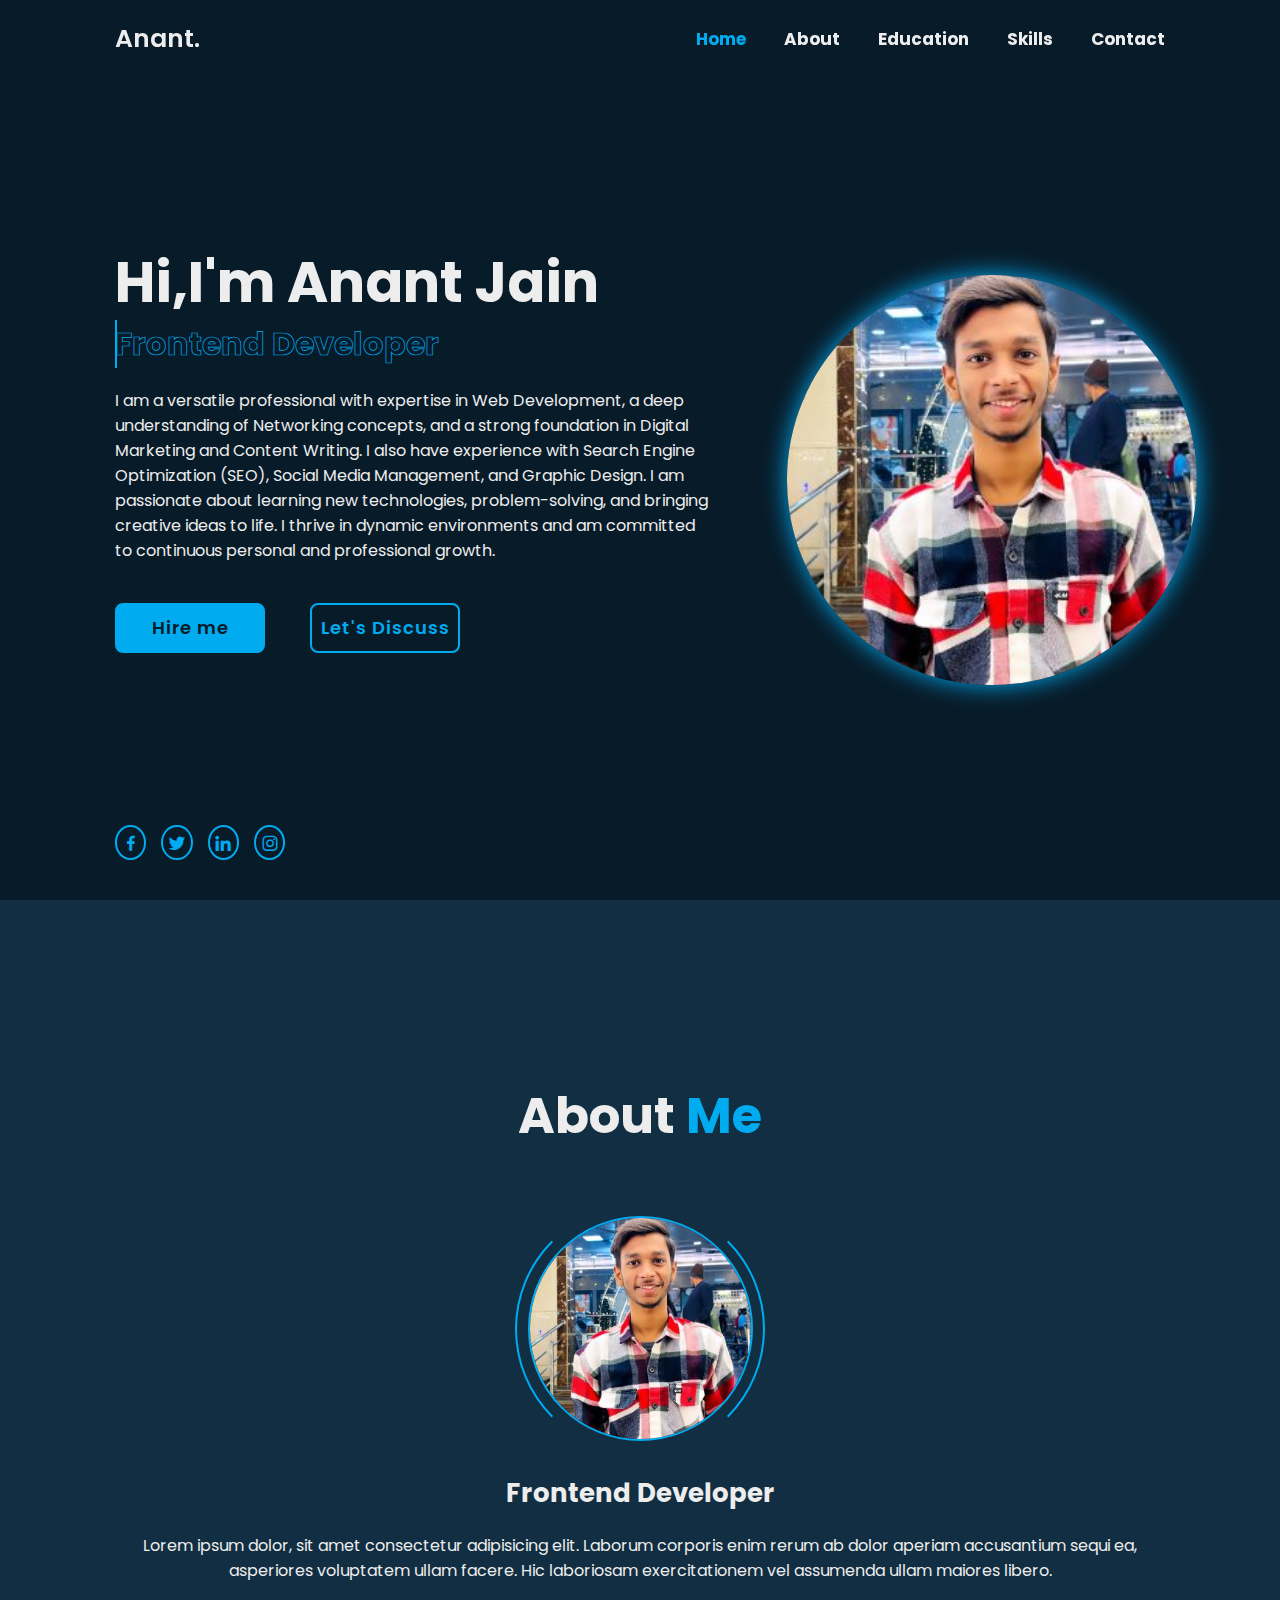
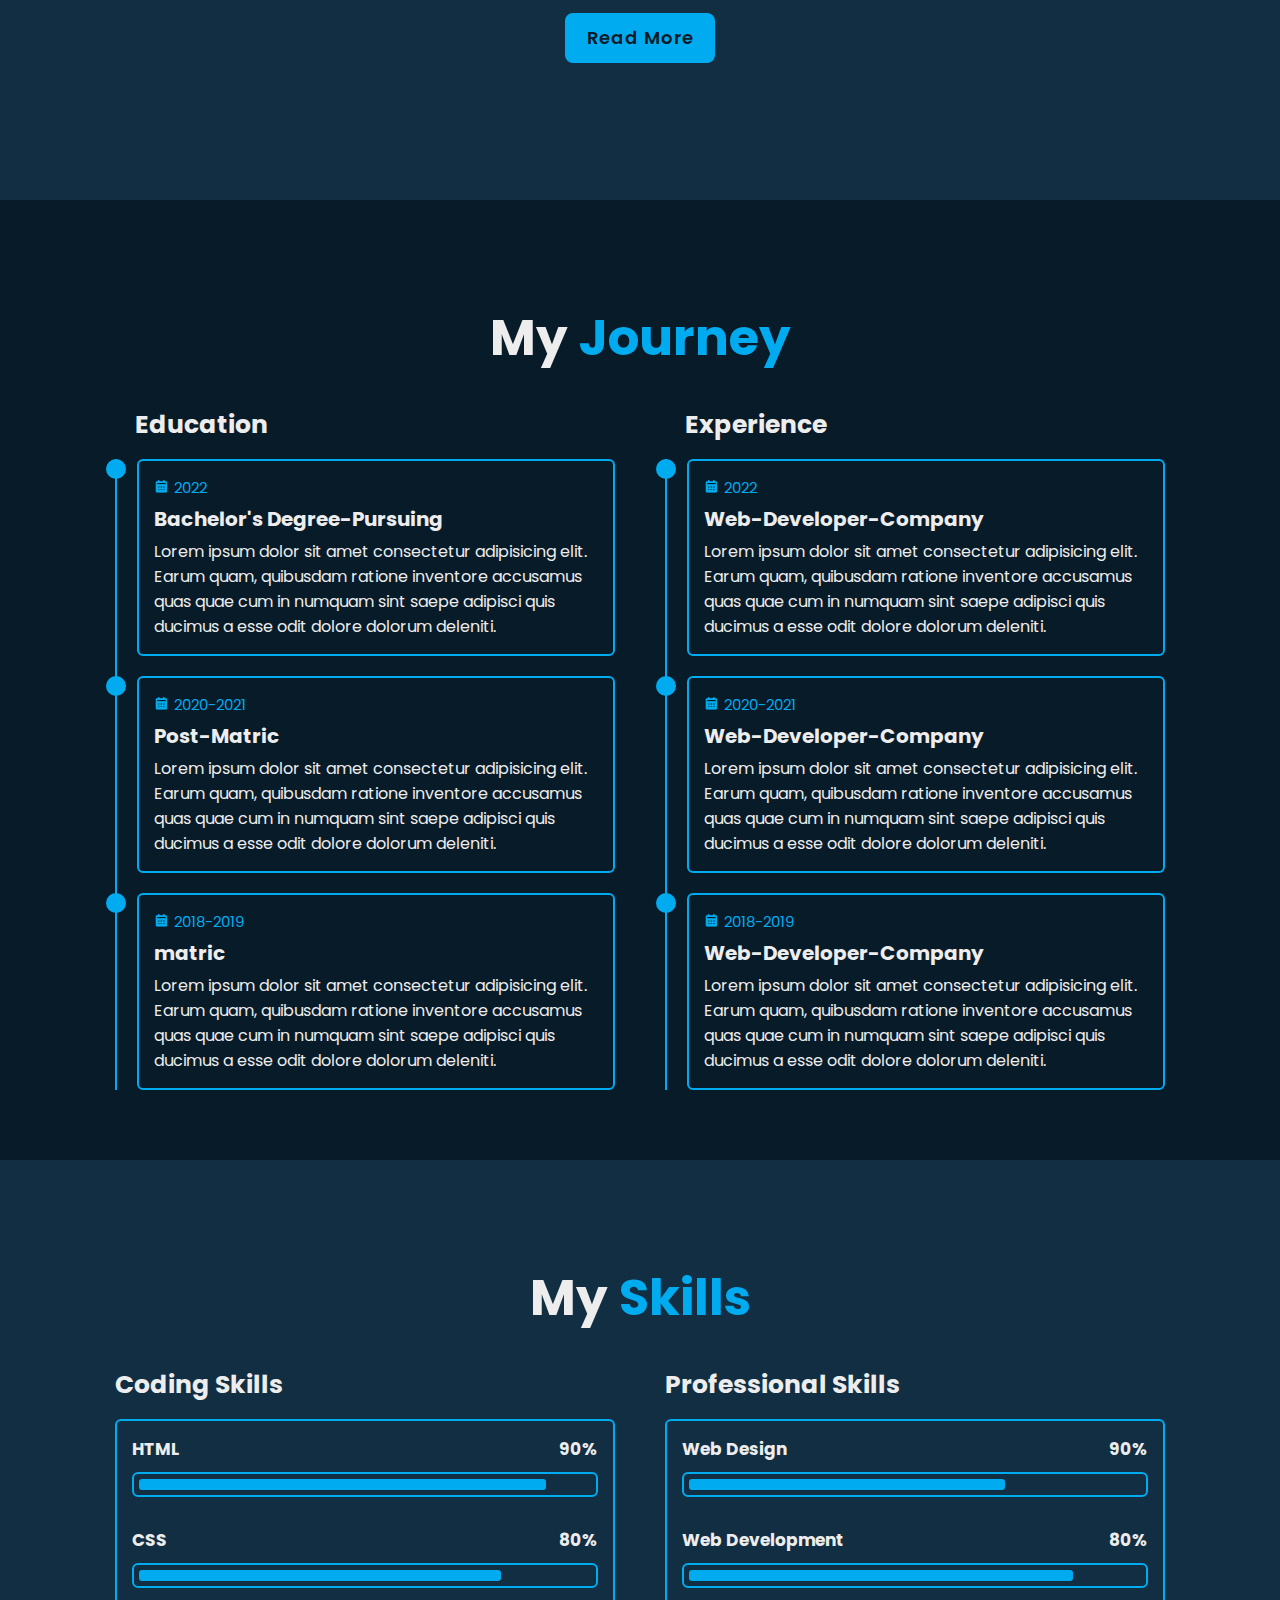
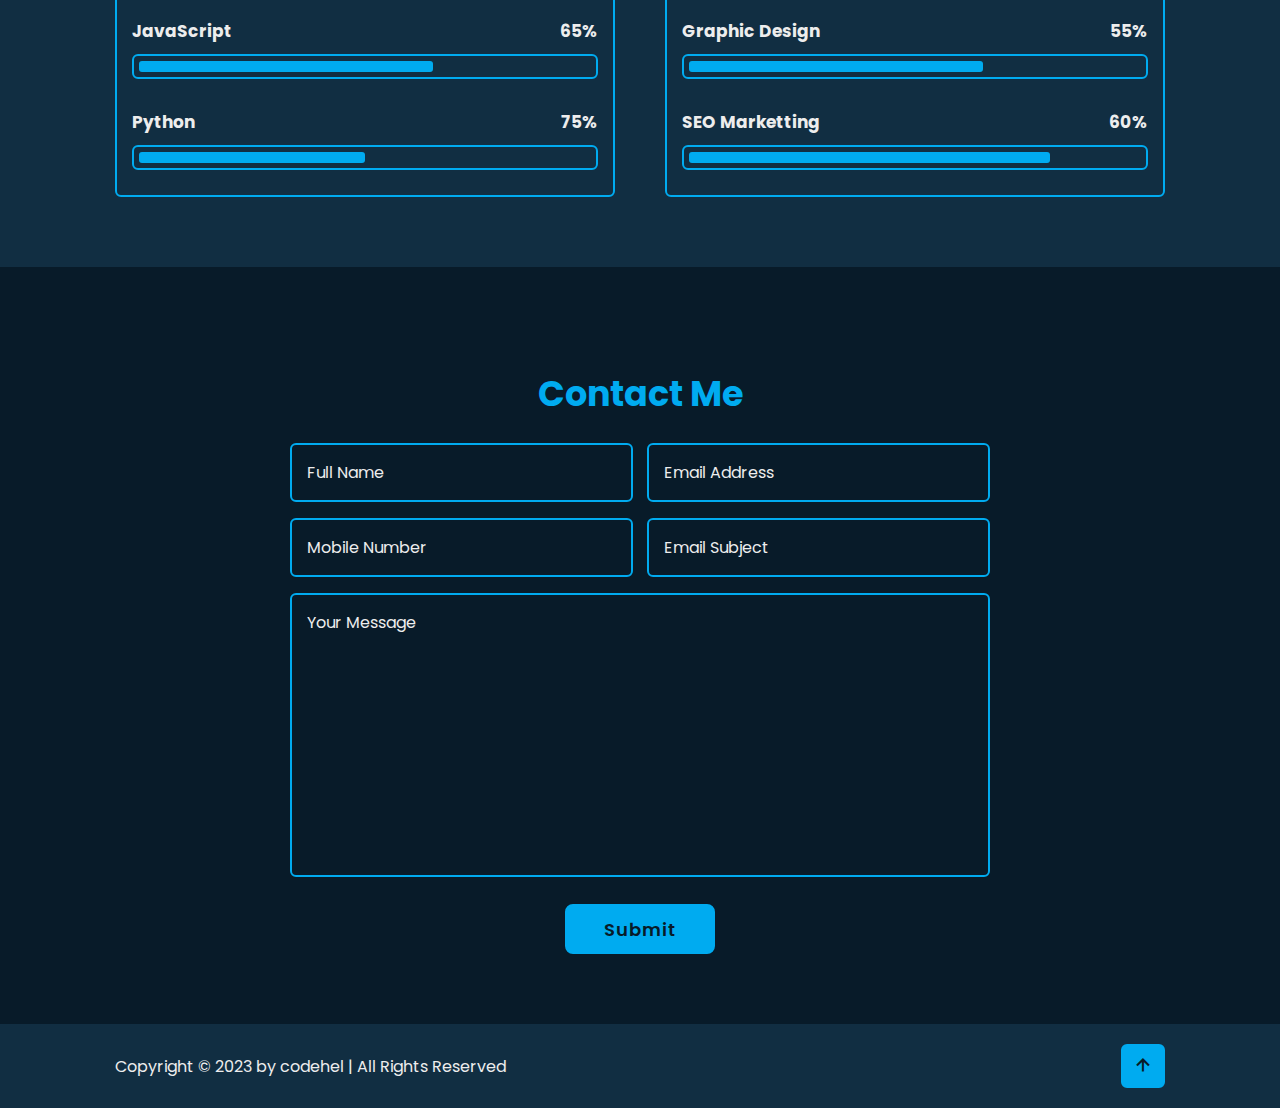
<file: index.html>
<!DOCTYPE html>
<html lang="en">
<head>
    <meta charset="UTF-8">
    <meta http-equiv="X-UA-Compatible" content="IE=edge">
    <meta name="viewport" content="width=device-width, initial-scale=1.0">
    <title>Anant Portfolio</title>
    <link rel="stylesheet" href="styles/style2.css">
<!-- box icons -->
<link href='https://unpkg.com/boxicons@2.1.4/css/boxicons.min.css' rel='stylesheet'>
</head>
<body>
<!-- header design -->
<header class="header">
<a href="#" class="logo">Anant.<span class="animate" style="--i:1;"></span></a>
<div class="bx bx-menu"id="menu-icon"><span class="animate" style="--i:2;"></span></div>
<nav class="navbar">
    <a href="#home" class="active">Home</a>
    <a href="#about">About</a>
    <a href="#education">Education</a>
    <a href="#skills">Skills</a>
    <a href="#contact">Contact</a>
    <span class="active-nav"></span>
    <span class="animate" style="--i:2;"></span>
</nav>
</header>
<!-- home section design -->
 <section class="home show-animate" id="home">
    <div class="home-content">
        <h1>Hi,I'm <span>Anant Jain</span>  <span class="animate" style="--i:2;"></span></h1>
        <div class="text-animate">
            <h3>Frontend Developer</h3>
            <span class="animate" style="--i:3;"></span>
        </div>
        <p>
            I am a versatile professional with expertise in Web Development, a deep understanding of Networking concepts, and a strong foundation in Digital Marketing and Content Writing. I also have experience with Search Engine Optimization (SEO), Social Media Management, and Graphic Design. I am passionate about learning new technologies, problem-solving, and bringing creative ideas to life. I thrive in dynamic environments and am committed to continuous personal and professional growth.
            <span class="animate" style="--i:4;"></span>
        </p>
        
        <div class="btn-box">
            <a href="#" class="btn">Hire me</a>
            <a href="#" class="btn">Let's Discuss</a>
            <span class="animate" style="--i:5;"></span>
        </div>
    </div>
    <div class="home-sci">
        <a href="#"><i class='bx bxl-facebook'></i></a>
        <a href="#"><i class='bx bxl-twitter' ></i></a>
        <a href="#"><i class='bx bxl-linkedin' ></i></a>
        <a href="#"><i class='bx bxl-instagram' ></i></a>
        <span class="animate" style="--i:6;"></span>
    </div>
    <div class="home-imgHover"><img src="./assests/photo.jpg" alt=""></div>
    <span class="animate home-img" style="--i:7;"></span>
 </section>
 <!-- about  section design -->
  <section class="about" id="about">
    <h2 class="heading">About <span>Me</span>  <span class="animate scroll" style="--i:1;"></span></h2>
    <div class="about-img">
        <img src="./assests/photo.jpg" alt="">
        <span class="circle-spin"></span>
        <span class="animate scroll" style="--i:2;"></span>
    </div>
    <div class="about-content">
        <h3>Frontend Developer</h3>  <span class="animate scroll" style="--i:3;"></span>
        <p>Lorem ipsum dolor, sit amet consectetur adipisicing elit. Laborum corporis enim rerum ab dolor aperiam accusantium sequi ea, asperiores voluptatem ullam facere. Hic laboriosam exercitationem vel assumenda ullam maiores libero.</p>
        <span class="animate scroll" style="--i:4;"></span>
        <div class="btn-box btns">
        <a href="#" class="btn">Read More</a>
        <span class="animate scroll" style="--i:5;"></span>
    </div>
    </div>
  </section>
  <!-- education section design -->
   <section class="education" id="education">
    <h2 class="heading">My <span>Journey</span>  <span class="animate scroll" style="--i:1;"></span></h2>
    <div class="education-row">
        <div class="education-column">
            <h3 class="title">Education<span class="animate scroll" style="--i:2;"></span></h3>
            <div class="education-box">
                <div class="education-content">
                    <div class="content">
                        <div class="year"><i class='bx bxs-calendar'></i>2022</div>
                        <h3>Bachelor's Degree-Pursuing</h3>
                        <p>Lorem ipsum dolor sit amet consectetur adipisicing elit. Earum quam, quibusdam ratione inventore accusamus quas quae cum in numquam sint saepe adipisci quis ducimus a esse odit dolore dolorum deleniti.</p>
                    </div>
                </div>

                <div class="education-content">
                    <div class="content">
                        <div class="year"><i class='bx bxs-calendar'></i>2020-2021</div>
                        <h3>Post-Matric</h3>
                        <p>Lorem ipsum dolor sit amet consectetur adipisicing elit. Earum quam, quibusdam ratione inventore accusamus quas quae cum in numquam sint saepe adipisci quis ducimus a esse odit dolore dolorum deleniti.</p>
                    </div>
                </div>

                <div class="education-content">
                    <div class="content">
                        <div class="year"><i class='bx bxs-calendar'></i>2018-2019</div>
                        <h3>matric</h3>
                        <p>Lorem ipsum dolor sit amet consectetur adipisicing elit. Earum quam, quibusdam ratione inventore accusamus quas quae cum in numquam sint saepe adipisci quis ducimus a esse odit dolore dolorum deleniti.</p>
                    </div>
                </div>
                <span class="animate scroll" style="--i:3;"></span>
            </div>
        </div>
        <div class="education-column">
            <h3 class="title">Experience <span class="animate scroll" style="--i:5;"></span></h3>
            <div class="education-box">
                <div class="education-content">
                    <div class="content">
                        <div class="year"><i class='bx bxs-calendar'></i>2022</div>
                        <h3>Web-Developer-Company</h3>
                        <p>Lorem ipsum dolor sit amet consectetur adipisicing elit. Earum quam, quibusdam ratione inventore accusamus quas quae cum in numquam sint saepe adipisci quis ducimus a esse odit dolore dolorum deleniti.</p>
                    </div>
                </div>

                <div class="education-content">
                    <div class="content">
                        <div class="year"><i class='bx bxs-calendar'></i>2020-2021</div>
                        <h3>Web-Developer-Company</h3>
                        <p>Lorem ipsum dolor sit amet consectetur adipisicing elit. Earum quam, quibusdam ratione inventore accusamus quas quae cum in numquam sint saepe adipisci quis ducimus a esse odit dolore dolorum deleniti.</p>
                    </div>
                </div>

                <div class="education-content">
                    <div class="content">
                        <div class="year"><i class='bx bxs-calendar'></i>2018-2019</div>
                        <h3>Web-Developer-Company</h3>
                        <p>Lorem ipsum dolor sit amet consectetur adipisicing elit. Earum quam, quibusdam ratione inventore accusamus quas quae cum in numquam sint saepe adipisci quis ducimus a esse odit dolore dolorum deleniti.</p>
                    </div>
                </div>
                <span class="animate scroll" style="--i:6;"></span>
            </div>
        </div>

    </div>
   </section>
   <!-- skill section design -->
    <section class="skills" id="skills">
        <h2 class="heading">My <span>Skills</span> <span class="animate scroll" style="--i:1;"></span></h2>
        <div class="skills-row">
            <div class="skills-column">
                <h3 class="title">Coding Skills<span class="animate scroll" style="--i:2;"></span></h3>
                <div class="skills-box">
                    <div class="skills-content">
                        <div class="progress">
                            <h3>HTML <span>90%</span></h3>
                            <div class="bar"> <span></span></div>
                        </div>
                        <div class="progress">
                            <h3>CSS <span>80%</span></h3>
                            <div class="bar"> <span></span></div>
                        </div>
                        <div class="progress">
                            <h3>JavaScript <span>65%</span></h3>
                            <div class="bar"> <span></span></div>
                        </div>
                        <div class="progress">
                            <h3>Python <span>75%</span></h3>
                            <div class="bar"> <span></span></div>
                        </div>
                    </div>
                    <span class="animate scroll" style="--i:3;"></span>
                </div>
            </div>
            <div class="skills-column">
                <h3 class="title">Professional Skills<span class="animate scroll" style="--i:5;"></span></h3>
                <div class="skills-box">
                    <div class="skills-content">
                        <div class="progress">
                            <h3>Web Design <span>90%</span></h3>
                            <div class="bar"> <span></span></div>
                        </div>
                        <div class="progress">
                            <h3>Web Development <span>80%</span></h3>
                            <div class="bar"> <span></span></div>
                        </div>
                        <div class="progress">
                            <h3>Graphic Design <span>55%</span></h3>
                            <div class="bar"> <span></span></div>
                        </div>
                        <div class="progress">
                            <h3>SEO Marketting <span>60%</span></h3>
                            <div class="bar"> <span></span></div>
                        </div>
                    </div>
                    <span class="animate scroll" style="--i:6;"></span>
                </div>
            </div>
       
        </div>
    </section>
    <!-- contact section design -->
    <section class="contact" id="contact">
        <h2 class="heading">Contact <span>Me</span><span class="animate scroll" style="--i:1;"></span></h2>
        <form action="#">
            <div class="input-box">
                <div class="input-field">
                    <input type="text" placeholder="Full Name" required>
                 <span class="focus"></span>
                </div>
                <div class="input-field">
                    <input type="text" placeholder="Email Address" required>
                 <span class="focus"></span>
                </div>
                <span class="animate scroll" style="--i:3;"></span>
            </div>

            <div class="input-box">
                <div class="input-field">
                    <input type="number" placeholder="Mobile Number" required>
                 <span class="focus"></span>
                </div>
                <div class="input-field">
                    <input type="text" placeholder="Email Subject" required>
                 <span class="focus"></span>
                </div>
                <span class="animate scroll" style="--i:5;"></span>
            </div>
            <div class="textarea-field">
                <textarea name="" id="" cols="30" rows="10" placeholder="Your Message" required></textarea>
            <span class="focus"></span>
            <span class="animate scroll" style="--i:7;"></span>
            </div>
            <div class="btn-box btns">
                <button type="submit" class="btn">Submit</button>
                <span class="animate scroll" style="--i:9;"></span>
            </div>
        </form>
    </section>

    <!-- footer design -->
     <footer class="footer">
        <div class="footer-text">
            <p>Copyright &copy; 2023 by codehel | All Rights Reserved</p>
            <span class="animate scroll" style="--i:1;"></span>
        </div>
        <div class="footer-iconTop">
            <a href="#"><i class='bx bx-up-arrow-alt'></i></a>
            <span class="animate scroll" style="--i:3;"></span>
        </div>
     </footer>
    <script src="scripts/script2.js"></script>
</body>
</html>
</file>
<file: styles/style2.css>
@import url('https://fonts.googleapis.com/css2?family=Poppins:wght@300;400;500;600;700;800;900&display=swap');
* {
    margin: 0;
    padding: 0;
    border: none;
    outline: none;
    box-sizing: border-box;
    text-decoration: none;
    scroll-behavior: smooth;
    font-family: 'Poppins', sans-serif;
}

:root {
    --bg-color: #081b29;
    --second-bg-color: #112e42;
    --text-color: #ededed;
    --main-color: #00abf0;
}

html {
    font-size: 62.5%;
    overflow-x:hidden; /* Enable scrolling */
}

body {
    background-color: var(--bg-color);
    color: var(--text-color);
}

header {
    position: fixed;
    top: 0;
    left: 0;
    width: 100%;
    padding: 2rem 9%;
    background-color: transparent;
    display: flex;
    justify-content: space-between;
    align-items: center;
    z-index: 100;
    transition: .3s;
}
.header.sticky{
    background: var(--bg-color);
}
.logo {
    position: relative;
    font-size: 2.5rem;
    color: var(--text-color);
    font-weight: 600;
}
.navbar{
    position: relative;
}
.navbar a {
    font-size: 1.7rem;
    color: var(--text-color);
    font-weight: 700;
    margin-left: 3.5rem;
    transition: .3s;
}

.navbar a:hover, .navbar a.active {
    color: var(--main-color);
}

#menu-icon {
    position: relative;
    font-size: 3.6rem;
    color: var(--text-color);
    cursor: pointer;
    display: none;
}

section {
    min-height: 100vh;
    padding: 10rem 9% 2rem;
}

.home {
    display: flex;
    align-items: center;
    padding: 0 9%;
}

.home-content {
    max-width: 60rem;
    z-index: 99;
}

.home-content h1 {
    position: relative;
    display: inline-block;
    font-size: 5.6rem;
    font-weight: 700;
    line-height: 1.3;
}

.home-content h1 span{
    color: var(--text-color);
}
.home-content .text-animate {
    position: relative;
    width: 32.8rem;
}

.home-content .text-animate h3 {
    font-size: 3.2rem;
    font-weight: 700;
    color: transparent;
    -webkit-text-stroke: .7px var(--main-color);
    background-image: linear-gradient(var(--main-color),var(--main-color));
    background-repeat: no-repeat;
    -webkit-background-clip: text;
    background-position: -33rem 0;
   
}
.home.show-animate .home-content .text-animate h3{
    animation: homeBgText 6s linear infinite; 
    animation-delay: 2s;
}
.home-content .text-animate h3::before {
    content: '';
    position: absolute;
    top: 0;
    left: 0;
    width: 0; 
    height: 100%;
    border-right: 2px solid var(--main-color);
    z-index: -1;
    animation: homeCursorText 6s linear infinite; 
    animation-delay: 2s;
}
.home.show-animate .home-content .text-animate h3::before{
    animation: homeCursorText 6s linear infinite; 
    animation-delay: 2s;
}
.home-content p {
    position: relative;
    font-size: 1.6rem;
    margin: 2rem 0 4rem;
}

.btn-box {
    position: relative;
    display: flex;
    justify-content: space-between;
    width: 34.5rem;
    height: 5rem;
}

.btn-box .btn {
    position: relative;
    display: inline-flex;
    justify-content: center;
    align-items: center;
    width: 15rem;
    height: 100%;
    background: var(--main-color);
    border: .2rem solid var(--main-color);
    border-radius: .8rem;
    font-size: 1.8rem;
    font-weight: 600;
    letter-spacing: .1rem;
    color: var(--bg-color);
    z-index: 1;
    overflow: hidden;
    transition: .5s;
}

.btn-box .btn:hover {
    color: var(--main-color);
}

.btn-box .btn:nth-child(2) {
    background: transparent;
    color: var(--main-color);
}

.btn-box .btn:nth-child(2):hover {
    color: var(--bg-color);
}

.btn-box .btn:nth-child(2)::before {
    background: var(--main-color);
}

.btn-box .btn::before {
    content: '';
    position: absolute;
    top: 0;
    left: 0;
    width: 0;
    height: 100%;
    background: var(--bg-color);
    z-index: -1;
    transition: .5s;
}
.btn-box .btn:hover::before {
    width: 100%;
}

.home-sci {
    position: absolute;
    bottom: 4rem;
    width: 170px;
    display: flex;
    justify-content: space-between;
    gap: 1.5rem;
}

.home-sci a {
    position: relative;
    display: inline-flex;
    justify-content: center;
    align-items: center;
    width: 40px;
    height: 35px;
    background: transparent;
    border: .2rem solid var(--main-color);
    border-radius: 50%;
    font-size: 20px;
    color: var(--main-color);
    z-index: 1;
    overflow: hidden;
    transition: .5s;
}

.home-sci a:hover {
    color: var(--bg-color);
    transform: scale(1.3) translate(-5px);
    box-shadow: 0 0 25px var(--main-color);
    background-color: var(--main-color);
}

.home-sci a::before {
    content: "";
    position: absolute;
    top: 0;
    left: 0;
    width: 0;
    height: 100%;
    background-color: var(--main-color);
    z-index: -1;
    transition: .5s;
}

.home-sci a:hover::before {
    width: 100%;
}

.home-imgHover {
    position: absolute;
    top: 0;
    right: 0;
    width: 45%;
    height: 100%;
    background: transparent;
    transition: 3s;
    display: flex;
    justify-content: center;
    align-items: center;
}

.home-imgHover img {
    position: relative;
    top: 3rem;
    width: 32vw;
    border-radius: 50%;
    box-shadow: 0 0 25px var(--main-color);
    cursor: pointer;
    transition: 0.4s ease-in-out;
}

.home-imgHover img:hover {
    background: transparent;
    box-shadow: 0 0 25px var(--main-color),
                0 0 50px var(--main-color),
                0 0 100px var(--main-color);
}

.home-imgHover:hover {
    background-color: var(--bg-color);
    opacity: .8;
}

.about {
    display: flex;
    justify-content: center;
    align-items: center;
    flex-direction: column;
    gap: 2rem;
    background-color: var(--second-bg-color);
    padding-bottom: 6rem;
}

.heading {
    position: relative;
    font-size: 5rem;
    margin-bottom: 3rem;
    text-align: center;
}
span {
    color: var(--main-color);
}

.about-img {
    position: relative;
    width: 25rem;
    height: 25rem;
    border-radius: 50%;
    display: flex;
    justify-content: center;
    align-items: center;
  
}

.about-img img {
    width: 90%;
    border-radius: 50%;
    border: .2rem solid var(--main-color);
}
.about-img .circle-spin {
    position: absolute;
    top: 50%;
    left: 50%;
    transform: translate(-50%, -50%) rotate(0);
    width: 100%;
    height: 100%;
    border-radius: 50%;
    border-top: .2rem solid var(--second-bg-color);
    border-bottom: .2rem solid var(--second-bg-color);
    border-left: .2rem solid var(--main-color);
    border-right: .2rem solid var(--main-color);
    animation: aboutSpinner 8s linear infinite;
}

.about-content {
    text-align: center;
}

 .about-content h3 {
    position: relative;
    display: inline-block;
    font-size: 2.6rem;
} 
.about-content p {
    position: relative;
    font-size: 1.6rem;
    margin: 2rem 0 3rem;
}
.btn-box.btns {
    display: inline-block;
    width: 15rem;
}

.btn-box.btns a::before {
    background-color: var(--second-bg-color); /* Corrected the missing variable */
}
.education {
    display: flex;
    flex-wrap: wrap;
    align-items: center;
    flex-direction: column;
    min-height: auto;
    padding-bottom: 5rem;
}
.education .education-row{
    display: flex;
   flex-wrap: wrap;
    gap: 5rem;
    width: 100%;
}
.education-row .education-column{
    flex:1 1 40rem;
}
.education-column .title{
    position: relative;
    display: inline-block;
    font-size: 2.5rem;
    margin: 0 0 1.5rem 2rem;
}
.education-column .education-box{
    position: relative;
    border-left: .2rem solid var(--main-color);
}
.education-box .education-content{
    position: relative;
    padding-left: 2rem;
}
.education-box .education-content::before{
    content: '';
    position: absolute;
    top: 0;
    left: -1.1rem;
    width: 2rem;
    height: 2rem;
    background: var(--main-color);
    border-radius: 50%;
}
.education-content .content{
    position: relative;
    padding: 1.5rem;
    border: .2rem solid var(--main-color);
    border-radius: .6rem;
    margin-bottom: 2rem;
    overflow: hidden;
}
.education-content .content::before{
    content: '';
    position: absolute;
    top: 0;
    left: 0;
    width: 0;
    height: 100%;
    background:var(--second-bg-color);
    z-index: -1;
    transition: .5s;
}
.education-content .content:hover::before{
width: 100%;
}
.education-content .content .year{
    font-size: 1.5rem;
    color: var(--main-color);
    padding-bottom: .5rem;
}
.education-content .content .year i{
   padding-right: .5rem;
}
.education-content .content h3{
    font-size: 2rem;
}
.education-content .content p{
    font-size: 1.6rem;
    padding-top: .5rem;
}
.skills{
    min-height: auto;
    padding-bottom: 7rem;
    background: var(--second-bg-color);
}
.skills h2{
    display: inline-block;
    left: 50%;
    transform: translateX(-50%);
}
.skills .skills-row{
    display: flex;
   flex-wrap: wrap;
    gap: 5rem;
}
.skills-row .skills-column{
    flex: 1 1 40rem;
}
.skills-column .title{
    position: relative;
    display: inline-block;
    font-size: 2.5rem;
    margin: 0 0 1.5rem;
}
.skills-column .skills-box{
    position: relative;
}
.skills-box .skills-content{
    position:relative;
    border: .2rem solid var(--main-color);
    border-radius: .6rem;
    padding: .5rem 1.5rem;
    z-index: 1;
    overflow: hidden;
}
.skills-box .skills-content::before{
    content: '';
    position: absolute;
    top: 0;
    left: 0;
    width: 0;
    height: 100%;
    background: var(--bg-color);
    z-index: -1;
    transition: .5s ;
}
.skills-box .skills-content:hover::before{
    width: 100%;
}
.skills-content .progress{
    padding: 1rem 0;
}
.skills-content .progress h3{
    font-size: 1.7rem;
    display: flex;
    justify-content: space-between;
}
.skills-content .progress h3 span{
    color:var(--text-color)
}
.skills-content .progress .bar{
    height: 2.5rem;
    border-radius: .6rem;
    border: .2rem solid var(--main-color);
    padding: .5rem;
    margin: 1rem 0;
}
 .skills-content .progress .bar span{
    display: block;
    height: 100%;
    border-radius: .3rem;
    background: var(--main-color);
} 
.skills-column:nth-child(1) .skills-content .progress:nth-child(1) .bar span{
    width: 90%;
}
.skills-column:nth-child(1) .skills-content .progress:nth-child(2) .bar span{
    width: 80%;
}
.skills-column:nth-child(1) .skills-content .progress:nth-child(3) .bar span{
    width: 65%;
}
.skills-column:nth-child(1) .skills-content .progress:nth-child(4) .bar span{
    width: 50%;
}
.skills-column:nth-child(1) .skills-content .progress:nth-child(5) .bar span{
    width: 70%;
}.skills-column:nth-child(1) .skills-content .progress:nth-child(6) .bar span{
    width: 75%;
}.skills-column:nth-child(1) .skills-content .progress:nth-child(7) .bar span{
    width: 50%;
}
.skills-column:nth-child(2) .skills-content .progress:nth-child(1) .bar span{
    width: 70%;
}
.skills-column:nth-child(2) .skills-content .progress:nth-child(2) .bar span{
    width: 85%;
}
.skills-column:nth-child(2) .skills-content .progress:nth-child(3) .bar span{
    width: 65%;
}
.skills-column:nth-child(2) .skills-content .progress:nth-child(4) .bar span{
    width: 80%;
}
.skills-column:nth-child(2) .skills-content .progress:nth-child(5) .bar span{
    width: 45%;
}
.skills-column:nth-child(2) .skills-content .progress:nth-child(6) .bar span{
    width: 55%;
}
.skills-column:nth-child(2) .skills-content .progress:nth-child(7) .bar span{
    width: 40%;
}
.main-text{
    padding-top:130px;
    margin-top: 130px;
}
.main-text h2{
    font-size: 60px;
    line-height: 1;
    text-align: center;
}
.main-text h2 span{
    color: #0ef;
}
.portfolio-contest{
    display: grid;
    grid-template-columns: repeat(auto-fit,minmax(350px,1fr));
    gap: 1rem;
    margin-top: 20px; /* Add margin-top if needed */
}
.row{
    position: relative;
    overflow: hidden;
    border-radius: 8px;
    cursor: pointer;
    transition: transform 0.5s;
}
.row img{
    width: 100%;
    border-radius: 8px;
    display: block;
    transition: filter 0.5s ease-in-out;
}
.layer{
    width: 100%;
    height: 100%;
    position: absolute; /* Positioned over the image */
    left: 0;
    bottom: 0;
    transform: translateY(100%); /* Hide content initially */
    display: flex;
    flex-direction: column;
    align-items: center;
    justify-content: center;
    text-align: center;
    padding: 20px; /* Adjust padding for better content positioning */
    border-radius: 8px;
    transition: transform 0.5s ease-in-out, opacity 0.5s ease-in-out;
    opacity: 0; /* Start with invisible content */
    background: var(--main-color); /* Semi-transparent background */
    color: #fff; /* Text color */
}
.layer h5{
    color:#fff;
    font-size: 20px;
    font-weight: 600;
    margin-bottom: 15px;
}
.layer p{
    color:#fff;
    font-size: 1rem;
    line-height: 1.8;
}
.layer i{
    color:#ff004f;
    margin-top: 20px;
    font-size: 20px;
    background: #fff;
    width: 60px;
    height: 60px;
    display: flex;
    align-items: center;
    justify-content: center;
    border-radius: 50%;
}
.row:hover img{
    filter: blur(4px); /* Reduce blur on hover */
    
}
.row:hover .layer{
    transform: translateY(0); /* Slide up content */
    opacity: 1; /* Make content visible */
    background: rgba(0, 0, 0, 0.7); /* Darker background to highlight content */
}

.contact{
    min-height: auto;
    padding-bottom: 7rem;
}
.contact h2 {
    text-align: center;
    font-size: 3.5rem;
    margin-bottom: 1.5rem;
    color: var(--main-color); /* Customize the color as needed */
}

/* Centering and Styling "Contact Me" (h3) */
.contact h3 {
    text-align: center;
    font-size: 2.5rem;
    margin-bottom: 2rem;
     /*   color: var(--second-bg-color);Customize the color as needed */
}
.contact form{
    max-width: 70rem;
    margin: 0 auto;
    text-align: center;
}
.contact form .input-box{
    position: relative;
    display: flex;
    justify-content: space-between;
    flex-wrap: wrap;
}
.contact form .input-box .input-field{
    position: relative;
    width: 49%;
    margin: .8rem 0;
}
.contact form .input-box .input-field input,
.contact form .textarea-field textarea{
width: 100%;
height: 100%;
padding: 1.5rem;
font-size: 1.6rem;
color:var(--text-color);
background: transparent;
border-radius: .6rem;
border: .2rem solid var(--main-color);
}

.contact form .input-box .input-field input::placeholder,
.contact form .textarea-field textarea::placeholder{
    color: var(--text-color);
}
.contact form .focus{
    position: absolute;
    top: 0;
    left: 0;
    width: 0;
    height: 100%;
    background:var(--main-color);
    border-radius: .6rem;
    z-index: -1;
    transition: .5s;
}
.contact form .input-box .input-field input:focus~.focus,
.contact form .input-box .input-field input:valid~.focus,
.contact form .textarea-field textarea:focus~.focus,
.contact form .textarea-field textarea:valid~.focus{
    width:100%;
}
.contact form .textarea-field{
    position: relative;
    margin: .8rem 0 2.7rem;
    display: flex;
}
.contact form .textarea-field textarea{
    resize: none;
}
/* Success Message Style */
.contact form .contact_message.success {
    color: green; /* Color for success message */
}

/* Error Message Style */
.contact form .contact_message.error {
    color: red; /* Color for error message */
}
.contact form .contact_message{
    position: relative;
    margin-top: 1rem;
    font-size: 1.4rem;
    text-align: center; /* Center the message */
}
.contact form .btn-box.btns.btn{
    cursor: pointer;
    padding: 1rem 2rem;
    background-color: var(--main-color); /* Customize button color */
    color: white;
    border: none;
    border-radius: .6rem;
    transition: background-color 0.3s ease;
}
.footer{
    display: flex;
    justify-content: space-between;
    align-items: center;
    flex-wrap: wrap;
    padding: 2rem 9%;
    background: var(--second-bg-color);
}
.footer-text,
.footer-iconTop{
    position: relative;
}

.footer-text p{
    font-size: 1.6rem;
}

.footer-social {
    display: flex;
    gap: 15px;
}

.footer-social a {
    color: var(--text-color);
    font-size: 2.4rem;
    transition: color 0.5s;
}

.footer-social a:hover {
    color: var(--main-color);
}

.footer-iconTop a{
    position: relative;
    display: inline-flex;
    justify-content: center;
    align-items: center;
    padding: .8rem;
    background: var(--main-color);
    border: .2rem solid var(--main-color);
    border-radius: .6rem;
    z-index: 1;
    overflow: hidden;
}

.footer-iconTop a::before{
    content: '';
    position: absolute;
    top: 0;
    left: 0;
    width: 0;
    height: 100%;
    background-color:var(--second-bg-color);
    z-index: -1;
    transition: .5s;
}

.footer-iconTop a:hover::before{
    width: 100%;
}

.footer-iconTop a i{
    font-size: 2.4rem;
    color: var(--bg-color);
    transition: .5s;
}

.footer-iconTop a:hover i{
    color: var(--main-color);
}

/* Animation Reload And Scroll */
.animate{
    position: absolute;
    top: 0;
    right: 0;
    width: 100%;
    /* height: 100%; */
     background: var(--bg-color);
    z-index: 98;
}
.animate.home-img{
    width: 50%;
} 

.logo .animate,
.navbar .animate,
#menu-icon .animate,
.home.show-animate .animate{
    animation: showRight 1s ease forwards;
    animation-delay: calc(.3s * var(--i));
}
.animate.scroll{
    transition: 1s ease;
    transition-delay: calc(.3s / var(--i));
    animation: none;
}
section:nth-child(odd) .animate.scroll,
.footer .animate.scroll{
    background: var(--second-bg-color);
}
.education .education-box .animate.scroll{
    width: 105%;
}
.about.show-animate .animate.scroll,
.education.show-animate .animate.scroll,
.skills.show-animate .animate.scroll,
.contact.show-animate .animate.scroll,
.footer.show-animate .animate.scroll{
     transition-delay:calc(.3s * var(--i)) ;
     width: 0;
}
/* Breakpoints */
/* Media Queries for Different Screen Sizes */
@media (max-width: 1200px) {
    html {
        font-size: 55%;
    }
}

@media (max-width: 991px) {
    .header {
        padding: 2rem 4%;
    }
    section {
        padding: 10rem 4% 2rem;
    }
    .home {
        padding: 0 4%;
    }
    .footer {
        padding: 2rem 4%;
    }
}

@media (max-width: 850px) {
    .animate.home-img {
        width: 55%;
    }
}

@media (max-width: 768px) {
    .header {
        background: var(--bg-color);
    }
    #menu-icon {
        display: block;
    }
    .navbar {
        position: absolute;
        top: 100%;
        left: 0;
        width: 100%;
        padding: 1rem 4%;
        background: transparent;
        box-shadow: 0 .5rem 1rem rgba(0,0,0,0.2);
        transition: .25s ease;
        transition-delay: .25s;
        z-index: 1;
    }
    .navbar.active {
        left: 0;
        transition-delay: 0s;
    }
    .navbar .active-nav {
        position: absolute;
        top: 0;
        left: -100%;
        width: 100%;
        height: 100%;
        background: var(--bg-color);
        border-top: .1rem solid rgba(0,0,0,.2);
        z-index: -1;
        transition: .25s ease;
        transition-delay: 0s;
    }
    .navbar.active .active-nav {
        left: 0;
        transition-delay: .25s;
    }
    .navbar a {
        display: block;
        font-size: 2rem;
        margin: 3rem 0;
        transform: translateX(-20rem);
        transition: .25s ease;
        transition-delay: 0s;
    }
    .navbar.active a {
        transform: translateX(0);
        transition-delay: .25s;
    }
    .home-imgHover {
        pointer-events: none;
        background: var(--bg-color);
        opacity: .6;
    }
}

@media (max-width: 520px) {
    html {
        font-size: 50%;
    }
    .home-content h1 {
        display: flex;
        flex-direction: column;
    }
    .home-sci {
        width: 160px;
    }
    .home-sci a {
        width: 38px;
        height: 38px;
    }
}

@media (max-width: 462px) {
    .home-content h1 {
        font-size: 5.2rem;
    }
    .education {
        padding: 10rem 4% 5rem 5%;
    }
    .contact form .input-box .input-field {
        width: 100%;
    }
    .footer {
        flex-direction: column-reverse;
    }
    .footer p {
        margin-top: 2rem;
        text-align: center;
    }
}

@media (max-width: 371px) {
    .home {
        justify-content: center;
    }
    .home-content {
        display: flex;
        align-items: center;
        flex-direction: column;
        text-align: center;
    }
    .home-content h1 {
        font-size: 5rem;
    }
}
/* Keyframes for Animations */
@keyframes homeBgText {
    0%, 10%, 100% {
        background-position: -33rem 0;
    }
    65%, 85% {
        background-position: 0 0;
    }
}
@keyframes homecursorText {
    0%, 10%, 100% {
        width: 0;
    }
    65%, 78%, 85% {
        width: 100%;
        opacity: 1;
    }
    75%, 81% {
        opacity: 0;
    }
}
@keyframes aboutSpinner {
    100% {
        transform: translate(-50%, -50%) rotate(360deg);
    }
}
@keyframes showRight {
    0% {
        width: 100%;
    }
    100% {
        width: 0;
    }
}
</file>
